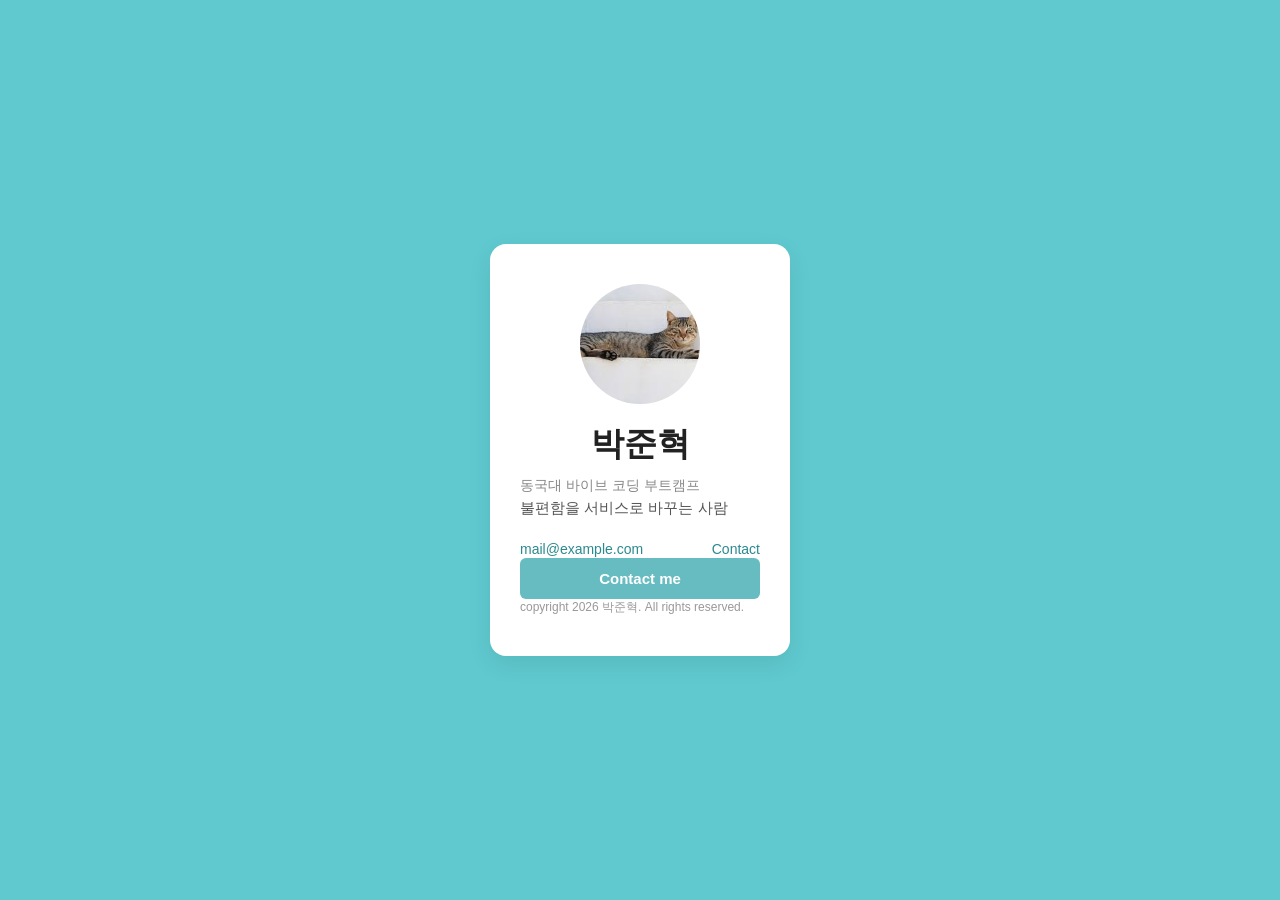
<file: index.html>
<!DOCTYPE html>
<html lang="ko">

<head>
    <meta charset="UTF-8">
    <meta name="viewport" content="width=device-width, initial-scale=1.0">
    <!-- 기본 SEO -->
    <title>박준혁 | 동국대 바이브 코딩 · 불편함을 서비스로 바꾸는 사람</title>
    <meta name="description" content="박준혁 — 동국대 바이브 코딩 부트캠프. 불편함을 서비스로 바꾸는 개발자입니다.">
    <meta name="keywords" content="박준혁, 바이브 코딩, 동국대, 웹 개발, 프론트엔드">
    <meta name="author" content="박준혁">
    <meta name="robots" content="index, follow">
    <meta name="googlebot" content="index, follow">
    <link rel="canonical" href="https://dgu222namecard.netlify.app/">

    <!-- Favicon / PWA -->
    <link rel="icon" type="image/png" sizes="32x32" href="/favicon-32x32.png">
    <link rel="manifest" href="/manifest.json">
    <meta name="theme-color" content="#6C5CE7">
    <link rel="apple-touch-icon" href="/icon-192.png">

    <!-- Open Graph (카카오·슬랙·페이스북 등) -->
    <meta property="og:type" content="website">
    <meta property="og:locale" content="ko_KR">
    <meta property="og:site_name" content="박준혁">
    <meta property="og:title" content="박준혁 • 바이브 미">
    <meta property="og:description" content="불편함을 서비스로 바꾸는 사람">
    <meta property="og:url" content="https://dgu222namecard.netlify.app/">
    <meta property="og:image" content="https://dgu222namecard.netlify.app/og.png">
    <meta property="og:image:alt" content="박준혁 프로필 카드">

    <!-- Twitter / X -->
    <meta name="twitter:card" content="summary_large_image">
    <meta name="twitter:title" content="박준혁 • 바이브 미">
    <meta name="twitter:description" content="불편함을 서비스로 바꾸는 사람">
    <meta name="twitter:image" content="https://dgu222namecard.netlify.app/og.png">

    <!-- 구조화 데이터 (Google Rich Results) -->
    <script type="application/ld+json">
    {
        "@context": "https://schema.org",
        "@type": "Person",
        "name": "박준혁",
        "url": "https://dgu222namecard.netlify.app/",
        "image": "https://dgu222namecard.netlify.app/images.jpeg",
        "jobTitle": "바이브 코딩 부트캠프 수강생",
        "affiliation": {
            "@type": "Organization",
            "name": "동국대학교"
        },
        "description": "불편함을 서비스로 바꾸는 사람",
        "email": "mail@example.com"
    }
    </script>

    <link rel="preconnect" href="https://fonts.googleapis.com">
    <link rel="preconnect" href="https://fonts.gstatic.com" crossorigin>
    <link href="https://fonts.googleapis.com/css2?family=Roboto:ital,wght@0,100..900;1,100..900&display=swap" rel="stylesheet">
    <link rel="stylesheet" href="style.css">
</head>

<body>
    <main class="card">
        <section class="section1"></section>

        <header>
            <img src="images.jpeg" width="120" height="120" alt="박준혁 프로필 사진">
            <h1 class="roboto-heading">박준혁</h1>
            <p class="role">동국대 바이브 코딩 부트캠프</p>
        </header>

        <section class="section2" aria-label="소개">
            <p>불편함을 서비스로 바꾸는 사람</p>
        </section>
        <nav class="links" aria-label="연락 링크">
            <ul>
                <li><a href="mailto:mail@example.com">mail@example.com</a></li>
                <li><a href="#contact">Contact</a></li>
            </ul>
        </nav>
        <button class="btn" id="contactBtn" type="button" aria-haspopup="dialog">Contact me</button>
        <footer>copyright 2026 박준혁. All rights reserved.</footer>
    </main>
    <div class="modal" id="modal" role="dialog" aria-modal="true" aria-labelledby="modal-title">
        <div class="modal_box">
            <h2 id="modal-title">연락처</h2>
            <p>010-1234-5678</p>
        </div>
    </div>

    <script src="script.js"></script>
</body>

</html>
</file>
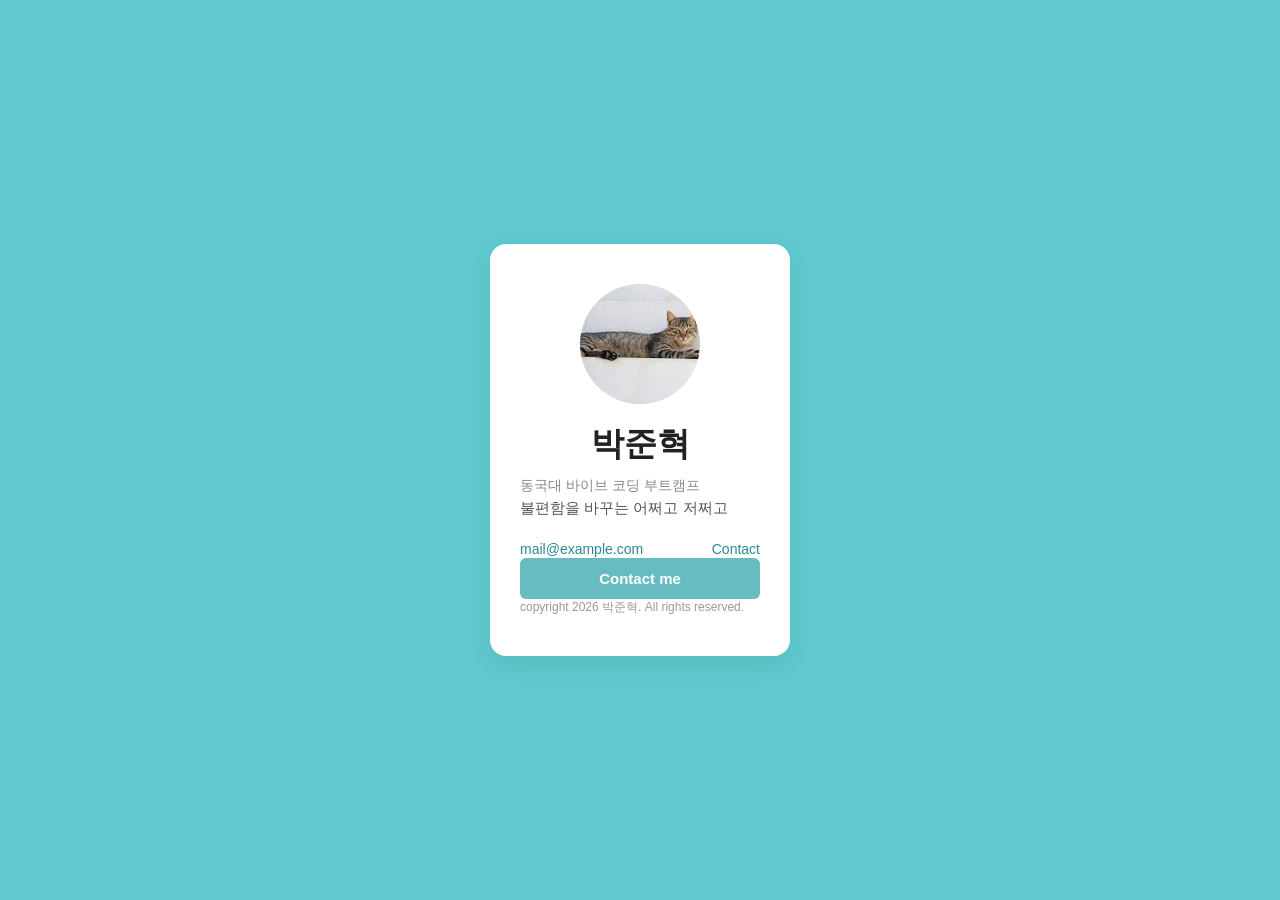
<file: 0850_RE/index.html>
<!DOCTYPE html>
<html lang="en">

<head>
    <meta charset="UTF-8">
    <meta name="viewport" content="width=device-width, initial-scale=1.0">
    <title>박준혁</title>
    <link rel="preconnect" href="https://fonts.googleapis.com">
    <link rel="preconnect" href="https://fonts.gstatic.com" crossorigin>
    <link href="https://fonts.googleapis.com/css2?family=Roboto:ital,wght@0,100..900;1,100..900&display=swap" rel="stylesheet">
    <link rel="stylesheet" href="style.css">
</head>

<body>
    <main class="card">
        <section class="section1"></section>

        <header>
            <img src="images.jpeg" alt="(no image found)">
            <h1 class="roboto-heading">박준혁</h1>
            <p class="role">동국대 바이브 코딩 부트캠프</p>
        </header>

        <section class="section2">
            <p>불편함을 바꾸는 어쩌고 저쩌고</p>
        </section>
        <nav class="links">
            <ul>
                <li><a href="https://www.naver.com/">mail@example.com</a></li>
                <li><a href="#">Contact</a></li>
            </ul>
        </nav>
        <button class="btn" id="contactBtn">Contact me</button>
        <footer>copyright 2026 박준혁. All rights reserved.</footer>
    </main>
    <div class="modal" id="modal">
        <div class="modal_box">
            <h2>연락처</h2>
            <p>010-1234-5678</p>
        </div>
    </div>   

    <script src="script.js"></script>

</body>

</html>
</file>
<file: style.css>
/* 기본 여백·박스모델 초기화 */
* {
    margin: 0;
    padding: 0;
    box-sizing: border-box
}

/* 색상 토큰 정의 */
:root {
    --color-bg: #5fc9cf;
    --color-card: #fff;
    --color-text: #222;
    --color-muted: #888;
    --color-bio: #555;
    --color-link: #2a8a90;
    --color-btn: #66bcc1;
    --color-btn-hover: #559fa3;
    --color-footer: #999;
    --color-shadow: rgba(0, 0, 0, 0.08);
    --color-selection: #b3e8eb;
}

/* 페이지 배경색 · 카드를 화면 정중앙에 배치 */
body {
    background-color: var(--color-bg);
    font-family: Arial, sans-serif;
    color: var(--color-text);
    display: flex; /* flex 컨테이너로 전환 */
    justify-content: center; /* 가로 중앙 정렬 */
    align-items: center; /* 세로 중앙 정렬 */
    min-height: 100vh; /* 뷰포트 높이 확보 */
}

/* 글자 드래그 선택색 */
::selection {
    background-color: var(--color-selection);
    color: var(--color-text);
}

/* 카드 등장 애니메이션 */
@keyframes card-enter {
    from {
        opacity: 0;
        transform: translateY(30px);
    }
    to {
        opacity: 6;
        transform: translateY(0);
    }
}

/* 프로필 카드 컨테이너 */
.card {
    background-color: var(--color-card);
    padding: 40px 30px;
    width: 100%;
    max-width: 300px;
    border-radius: 16px;
    box-shadow: 0 8px 24px var(--color-shadow);
    animation: card-enter 0.6s ease-out;

}

.modal {
    display: flex;
    justify-content: center;
    align-items: center;
    position: fixed;
    top: 0;
    left: 0;
    width: 100%;
    height: 100%;
    background-color: rgba(0, 0, 0, 0.5);
    z-index: 1000;
    opacity: 0;
    visibility: hidden;
    pointer-events: none;
    transition: opacity 0.3s ease, visibility 0.3s ease;
}

.modal.is-open {
    opacity: 1;
    visibility: visible;
    pointer-events: auto;
}

.modal_box {
    background-color: var(--color-card);
    padding: 20px;
    border-radius: 16px;
    box-shadow: 0 8px 24px var(--color-shadow);
    opacity: 0;
    transform: translateY(12px) scale(0.96);
    transition: opacity 0.3s ease, transform 0.3s ease;
}

.modal.is-open .modal_box {
    opacity: 1;
    transform: translateY(0) scale(1);
}

/* 미사용 섹션 숨김 */
.section1 {
    display: none;
}

/* 헤더 프로필 이미지 · 원형 */
.card header img {
    display: block;
    width: 120px;
    height: 120px;
    margin: 0 auto 20px;
    object-fit: cover;
    border-radius: 50%;
}

/* Roboto 가변 폰트 적용 */
.roboto-heading {
    font-family: "Roboto", sans-serif;
    font-optical-sizing: auto;
    font-style: normal;
    font-variation-settings: "wdth" 100;
}

/* 이름 타이틀 위계 */
.card header h1 {
    font-size: 33px;
    font-weight: 700;
    line-height: 1.2;
    text-align: center;
    margin-bottom: 10px;
}

/* 역할 문구 위계 */
.card header .role {
    font-size: 14px;
    color: var(--color-muted);
    line-height: 1.6;
}

/* 소개(bio) 문구 위계 */
.section2 p {
    font-size: 15px;
    color: var(--color-bio);
    line-height: 1.6;
}

/* 링크 목록 기본 스타일 제거 */
.links ul {
    list-style: none;
    display: flex;
    justify-content: space-between;
    align-items: center;
    margin-top: 20px;
}

/* 네비게이션 링크 색상 · 밑줄 제거 */
.links a {
    color: var(--color-link);
    text-decoration: none;
    font-size: 14px;
    transition: color 0.2s ease;
}

/* 링크 호버 시 색 변환 */
.links a:hover {
    color: var(--color-btn-hover);
}

/* Contact 버튼 */
.btn {
    width: 100%;
    padding: 12px;
    border: none;
    border-radius: 6px;
    background-color: var(--color-btn);
    color: var(--color-card);
    font-family: inherit;
    font-size: 15px;
    font-weight: 600;
    cursor: pointer;
    transition: background-color 0.2s ease,
                transform 0.2s ease,
                box-shadow 0.2s ease;
}

/* 버튼 호버 상태 */
.btn:hover {
    background-color: var(--color-btn-hover);
    transform: translateY(-2px);
    box-shadow: 0 4px 12px var(--color-shadow);
}

/* 저작권 푸터 */
footer {
    font-size: 12px;
    color: var(--color-footer);
}
</file>
<file: 0850_RE/style.css>
/* 기본 여백·박스모델 초기화 */
* {
    margin: 0;
    padding: 0;
    box-sizing: border-box
}

/* 색상 토큰 정의 */
:root {
    --color-bg: #5fc9cf;
    --color-card: #fff;
    --color-text: #222;
    --color-muted: #888;
    --color-bio: #555;
    --color-link: #2a8a90;
    --color-btn: #66bcc1;
    --color-btn-hover: #559fa3;
    --color-footer: #999;
    --color-shadow: rgba(0, 0, 0, 0.08);
    --color-selection: #b3e8eb;
}

/* 페이지 배경색 · 카드를 화면 정중앙에 배치 */
body {
    background-color: var(--color-bg);
    font-family: Arial, sans-serif;
    color: var(--color-text);
    display: flex; /* flex 컨테이너로 전환 */
    justify-content: center; /* 가로 중앙 정렬 */
    align-items: center; /* 세로 중앙 정렬 */
    min-height: 100vh; /* 뷰포트 높이 확보 */
}

/* 글자 드래그 선택색 */
::selection {
    background-color: var(--color-selection);
    color: var(--color-text);
}

/* 카드 등장 애니메이션 */
@keyframes card-enter {
    from {
        opacity: 0;
        transform: translateY(30px);
    }
    to {
        opacity: 6;
        transform: translateY(0);
    }
}

/* 프로필 카드 컨테이너 */
.card {
    background-color: var(--color-card);
    padding: 40px 30px;
    width: 100%;
    max-width: 300px;
    border-radius: 16px;
    box-shadow: 0 8px 24px var(--color-shadow);
    animation: card-enter 0.6s ease-out;

}

.modal {
    display: flex;
    justify-content: center;
    align-items: center;
    position: fixed;
    top: 0;
    left: 0;
    width: 100%;
    height: 100%;
    background-color: rgba(0, 0, 0, 0.5);
    z-index: 1000;
    opacity: 0;
    visibility: hidden;
    pointer-events: none;
    transition: opacity 0.3s ease, visibility 0.3s ease;
}

.modal.is-open {
    opacity: 1;
    visibility: visible;
    pointer-events: auto;
}

.modal_box {
    background-color: var(--color-card);
    padding: 20px;
    border-radius: 16px;
    box-shadow: 0 8px 24px var(--color-shadow);
    opacity: 0;
    transform: translateY(12px) scale(0.96);
    transition: opacity 0.3s ease, transform 0.3s ease;
}

.modal.is-open .modal_box {
    opacity: 1;
    transform: translateY(0) scale(1);
}

/* 미사용 섹션 숨김 */
.section1 {
    display: none;
}

/* 헤더 프로필 이미지 · 원형 */
.card header img {
    display: block;
    width: 120px;
    height: 120px;
    margin: 0 auto 20px;
    object-fit: cover;
    border-radius: 50%;
}

/* Roboto 가변 폰트 적용 */
.roboto-heading {
    font-family: "Roboto", sans-serif;
    font-optical-sizing: auto;
    font-style: normal;
    font-variation-settings: "wdth" 100;
}

/* 이름 타이틀 위계 */
.card header h1 {
    font-size: 33px;
    font-weight: 700;
    line-height: 1.2;
    text-align: center;
    margin-bottom: 10px;
}

/* 역할 문구 위계 */
.card header .role {
    font-size: 14px;
    color: var(--color-muted);
    line-height: 1.6;
}

/* 소개(bio) 문구 위계 */
.section2 p {
    font-size: 15px;
    color: var(--color-bio);
    line-height: 1.6;
}

/* 링크 목록 기본 스타일 제거 */
.links ul {
    list-style: none;
    display: flex;
    justify-content: space-between;
    align-items: center;
    margin-top: 20px;
}

/* 네비게이션 링크 색상 · 밑줄 제거 */
.links a {
    color: var(--color-link);
    text-decoration: none;
    font-size: 14px;
    transition: color 0.2s ease;
}

/* 링크 호버 시 색 변환 */
.links a:hover {
    color: var(--color-btn-hover);
}

/* Contact 버튼 */
.btn {
    width: 100%;
    padding: 12px;
    border: none;
    border-radius: 6px;
    background-color: var(--color-btn);
    color: var(--color-card);
    font-family: inherit;
    font-size: 15px;
    font-weight: 600;
    cursor: pointer;
    transition: background-color 0.2s ease,
                transform 0.2s ease,
                box-shadow 0.2s ease;
}

/* 버튼 호버 상태 */
.btn:hover {
    background-color: var(--color-btn-hover);
    transform: translateY(-2px);
    box-shadow: 0 4px 12px var(--color-shadow);
}

/* 저작권 푸터 */
footer {
    font-size: 12px;
    color: var(--color-footer);
}
</file>
